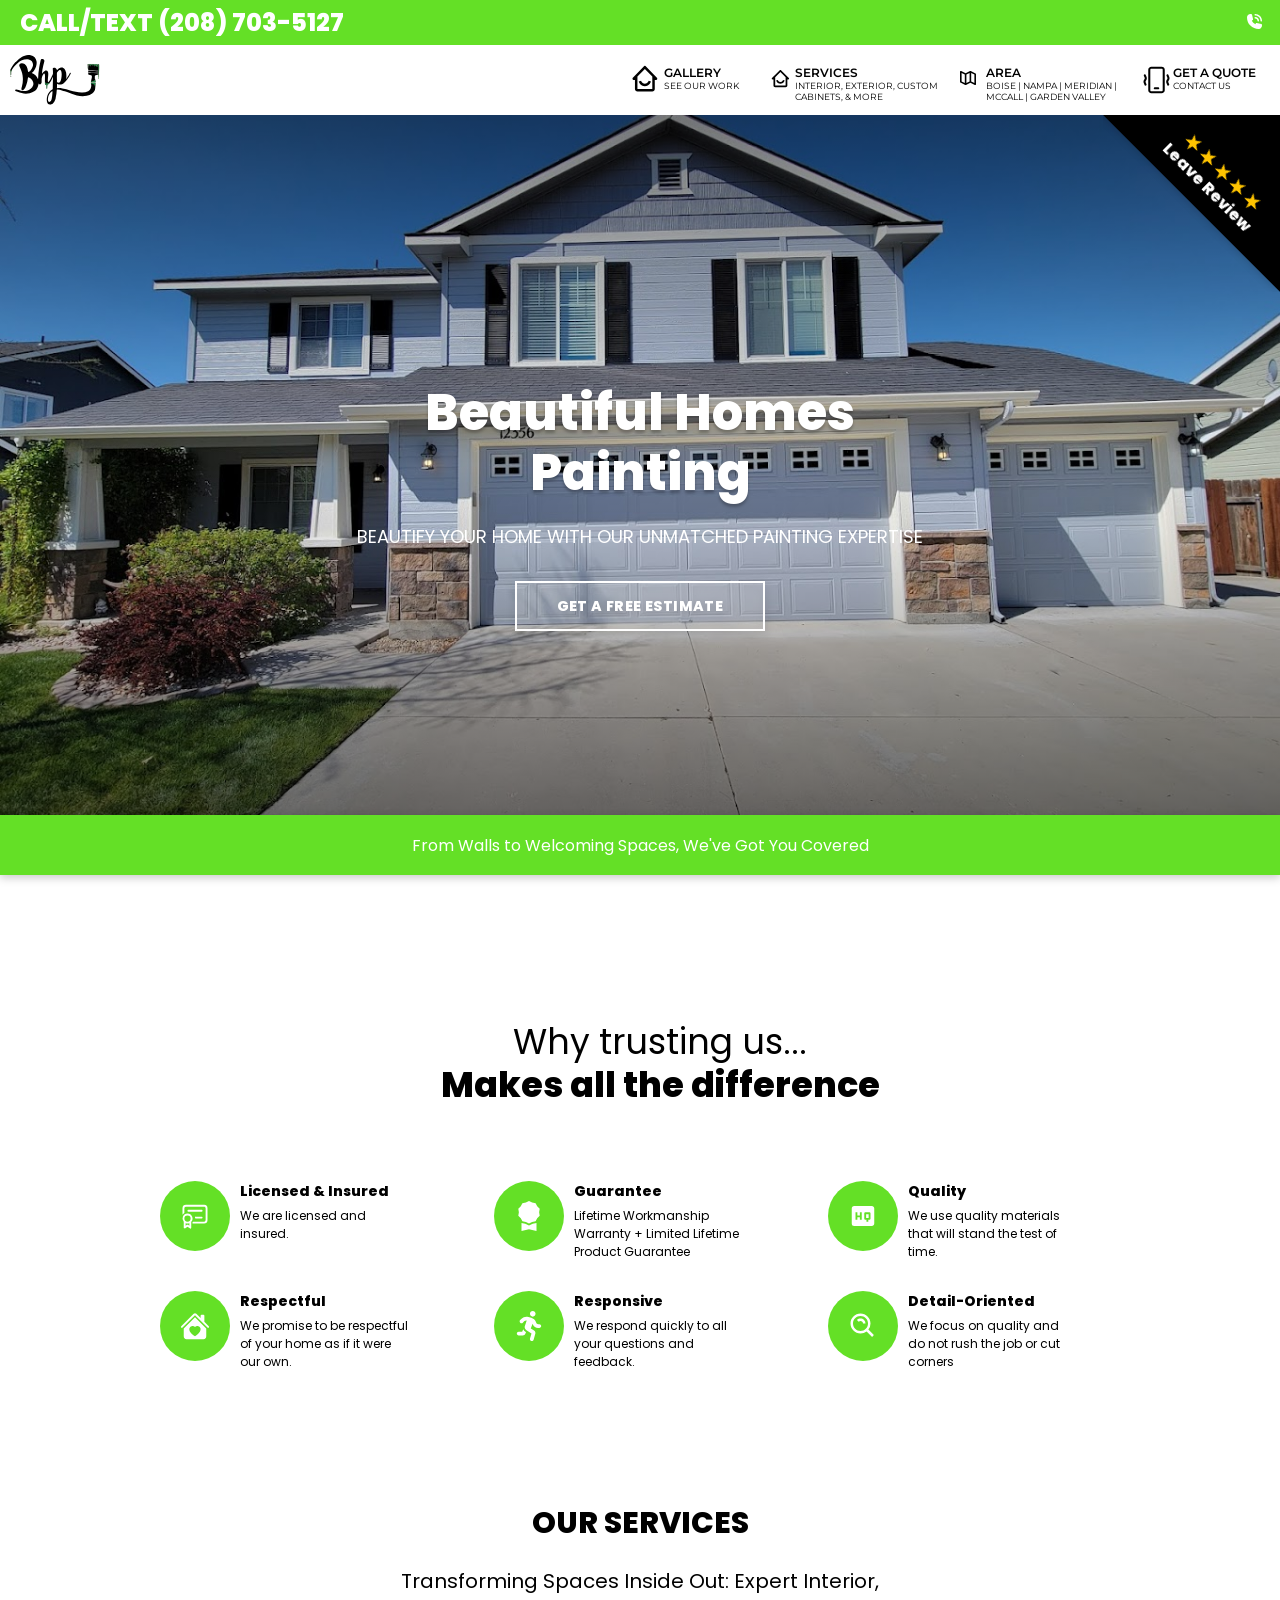
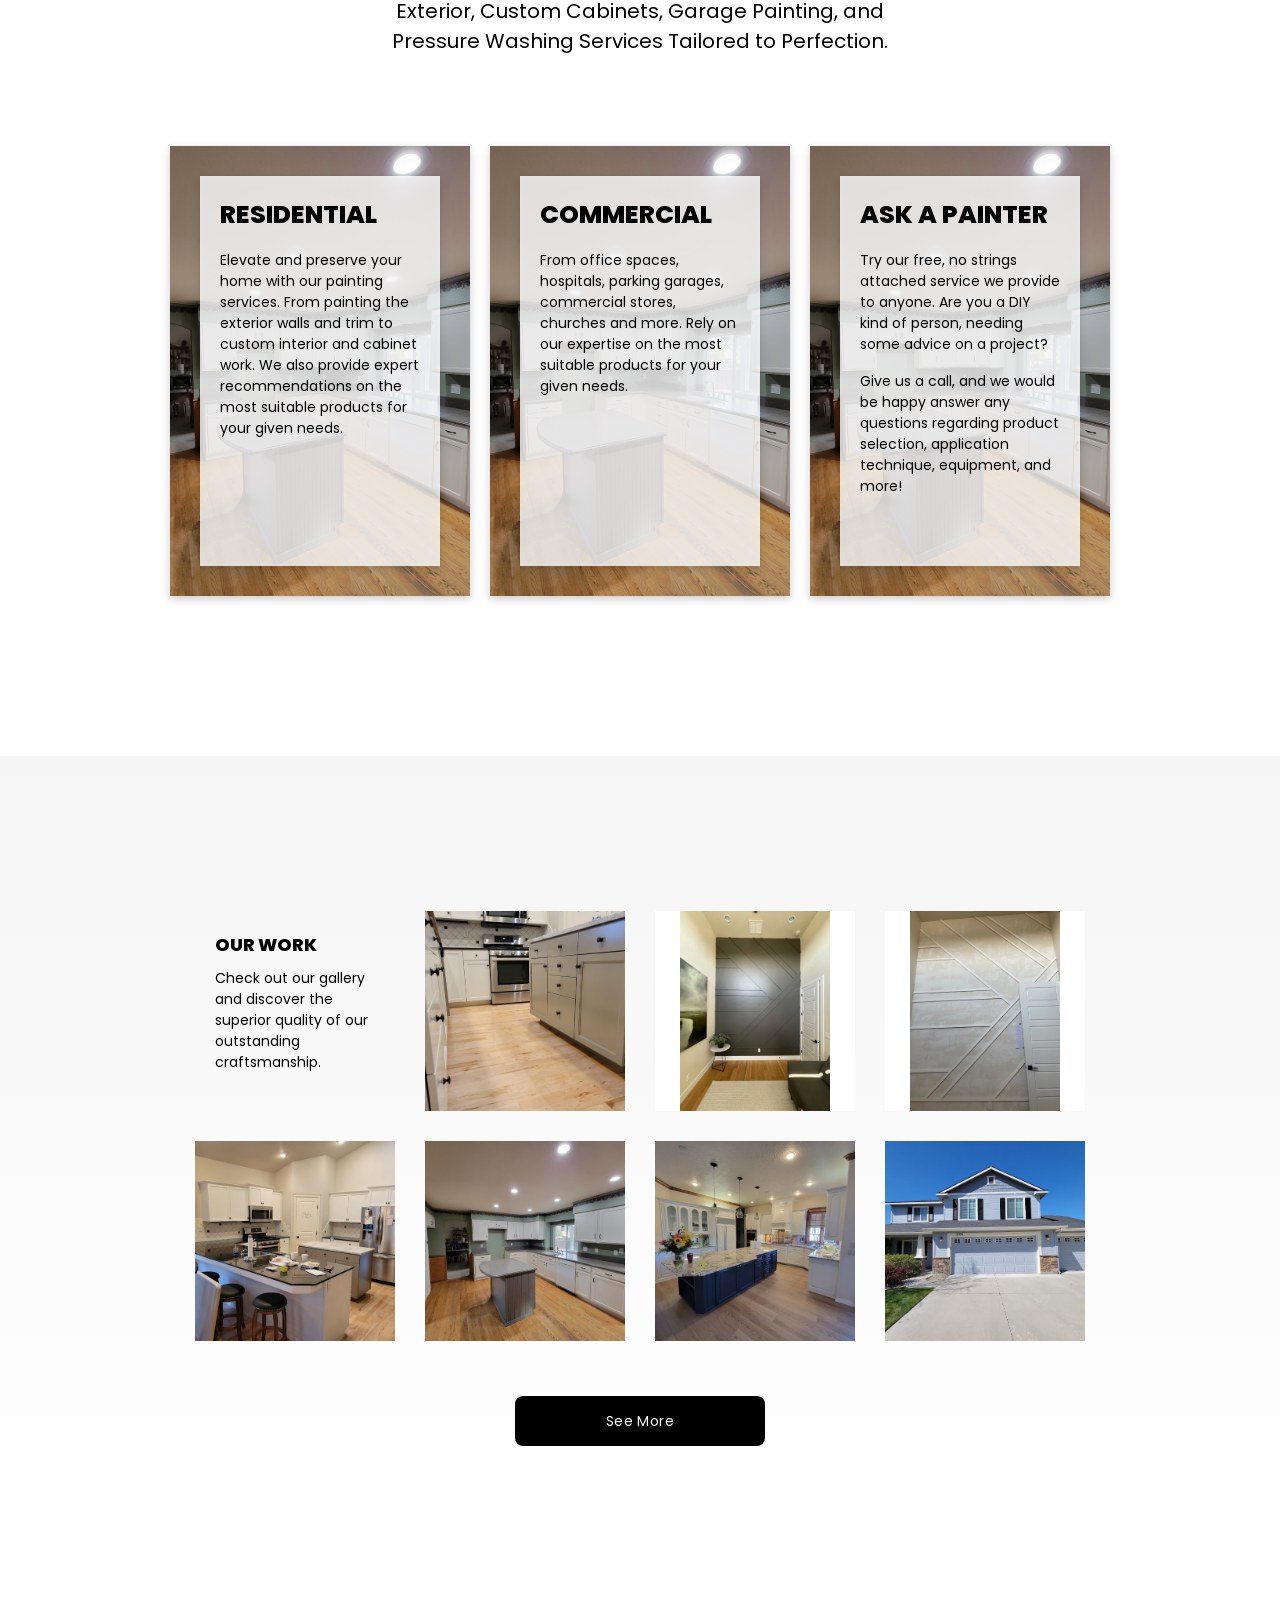
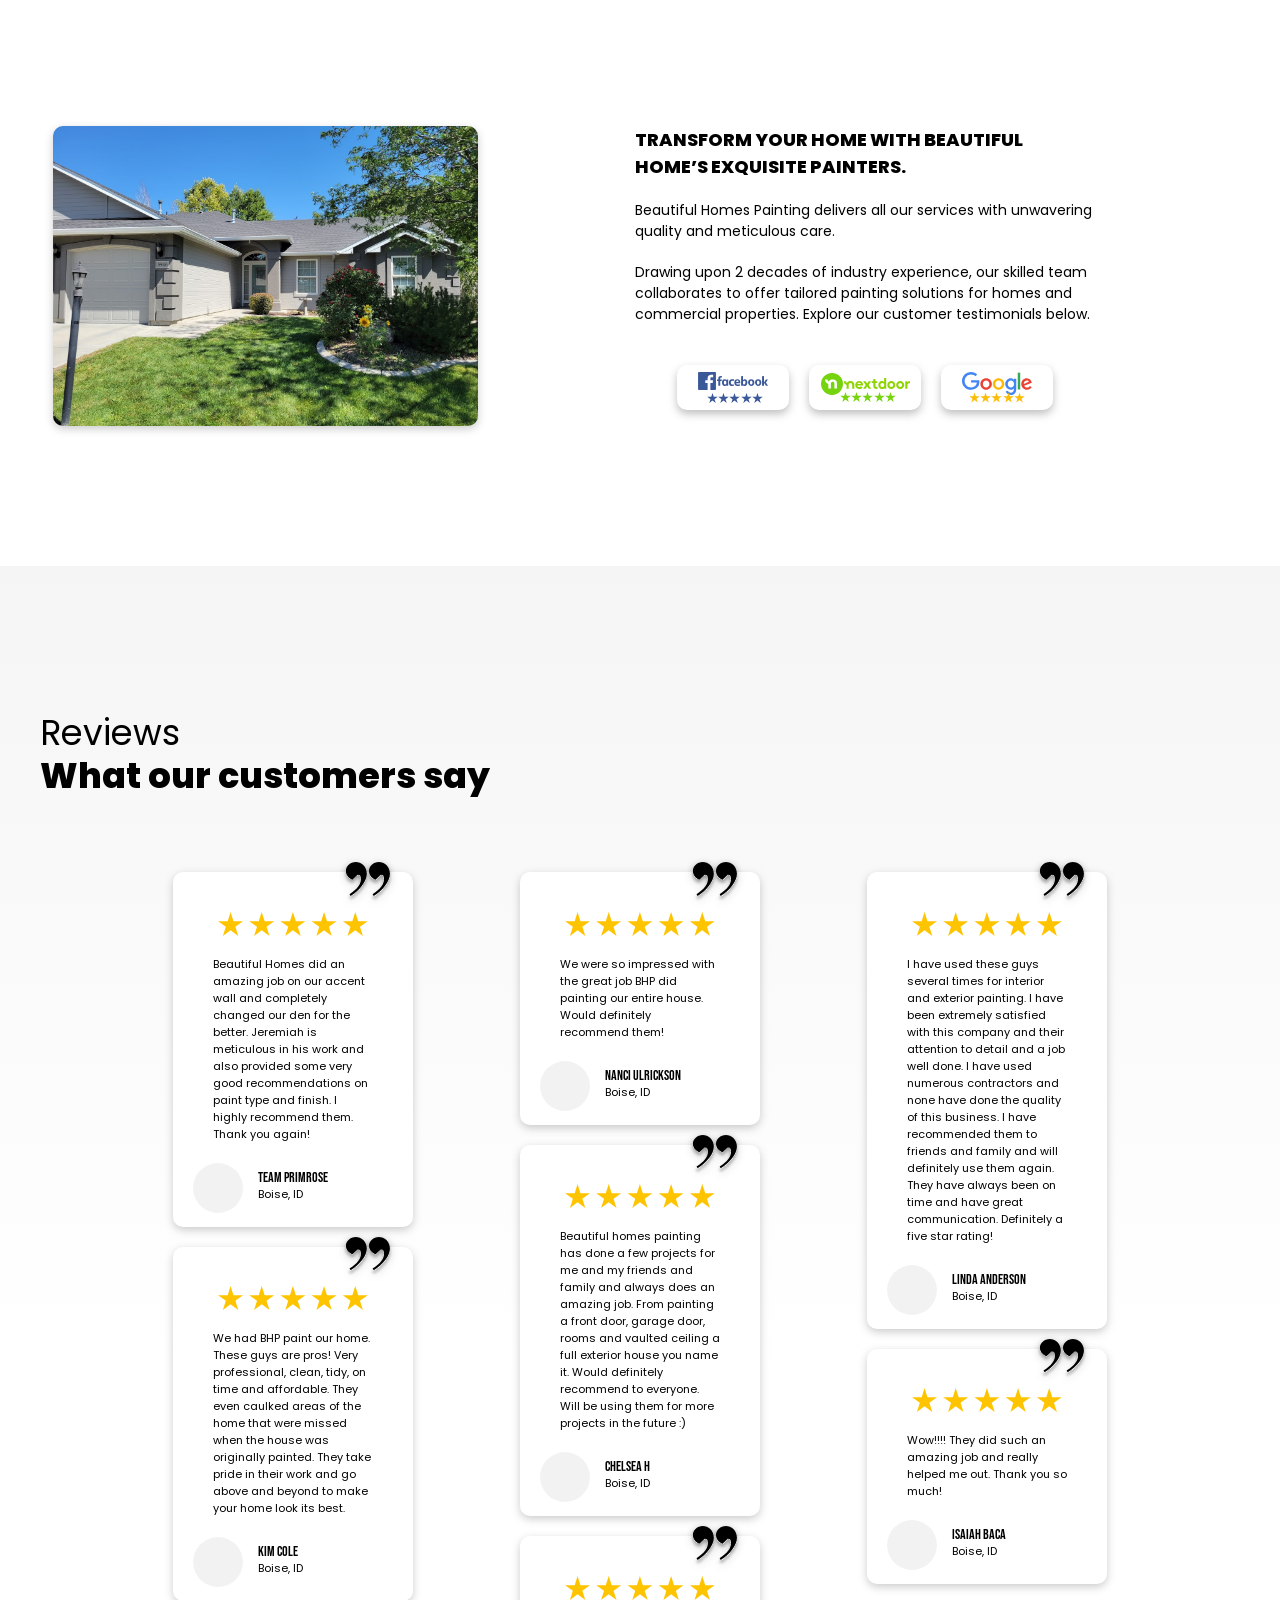
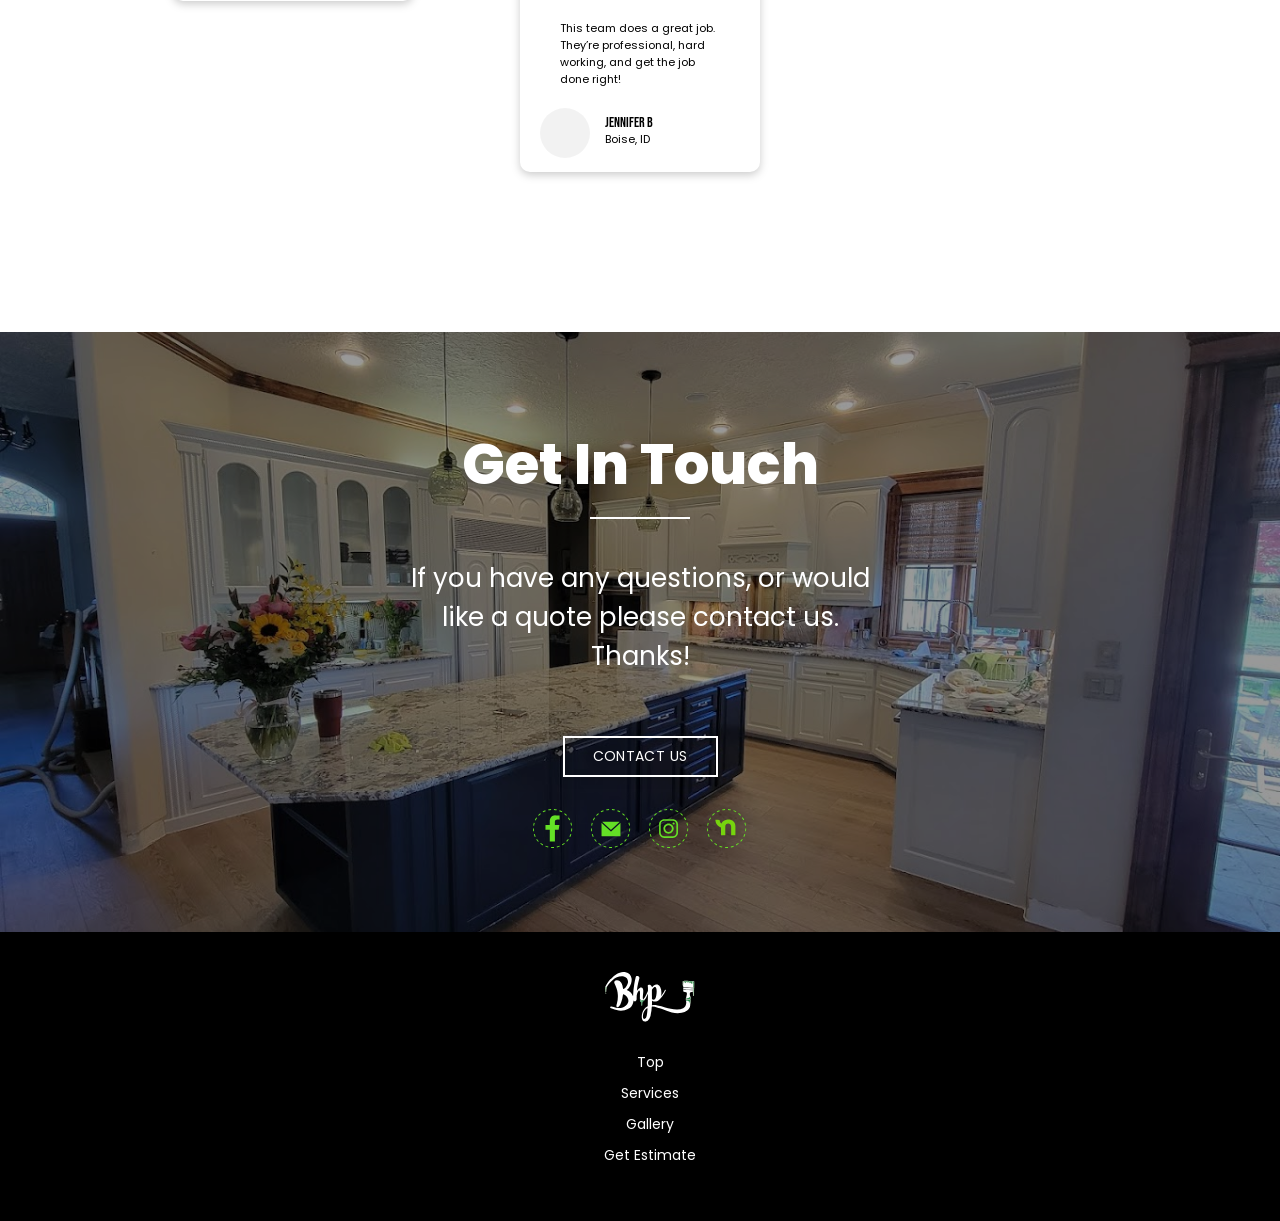
<file: index.html>
<!DOCTYPE html><html><head><meta charSet="utf-8"/><meta http-equiv="x-ua-compatible" content="ie=edge"/><meta name="viewport" content="width=device-width, initial-scale=1, shrink-to-fit=no"/><meta name="generator" content="Gatsby 5.12.4"/><style data-href="/styles.7bfaa120672564e67656.css" data-identity="gatsby-global-css">@font-face{font-display:swap;font-family:Bebas Neue;font-style:normal;font-weight:400;src:url([data-uri]) format("woff2"),url([data-uri]) format("woff");unicode-range:u+0100-02af,u+0300-0301,u+0303-0304,u+0308-0309,u+0323,u+0329,u+1e??,u+2020,u+20a0-20ab,u+20ad-20cf,u+2113,u+2c60-2c7f,u+a720-a7ff}@font-face{font-display:swap;font-family:Bebas Neue;font-style:normal;font-weight:400;src:url(/static/bebas-neue-latin-400-normal-2722c396c28250094a8cdb3e71c4bd87.woff2) format("woff2"),url(/static/bebas-neue-latin-400-normal-002af816cd5dd8d1c607b4b5d767f0be.woff) format("woff");unicode-range:u+00??,u+0131,u+0152-0153,u+02bb-02bc,u+02c6,u+02da,u+02dc,u+0300-0301,u+0303-0304,u+0308-0309,u+0323,u+0329,u+2000-206f,u+2074,u+20ac,u+2122,u+2191,u+2193,u+2212,u+2215,u+feff,u+fffd}@font-face{font-display:swap;font-family:Poppins;font-style:normal;font-weight:400;src:url(/static/poppins-devanagari-400-normal-64d5f06ee726edd58ca33456c8ead0cb.woff2) format("woff2"),url(/static/poppins-devanagari-400-normal-0e11b62db931f85340d4f7c0a791a2d4.woff) format("woff");unicode-range:u+0900-097f,u+1cd0-1cf9,u+200c-200d,u+20a8,u+20b9,u+25cc,u+a830-a839,u+a8e0-a8ff}@font-face{font-display:swap;font-family:Poppins;font-style:normal;font-weight:400;src:url([data-uri]) format("woff2"),url([data-uri]) format("woff");unicode-range:u+0100-02af,u+0304,u+0308,u+0329,u+1e00-1e9f,u+1ef2-1eff,u+2020,u+20a0-20ab,u+20ad-20cf,u+2113,u+2c60-2c7f,u+a720-a7ff}@font-face{font-display:swap;font-family:Poppins;font-style:normal;font-weight:400;src:url([data-uri]) format("woff2"),url(/static/poppins-latin-400-normal-cda9c93f49237f11c766e920dd838e8a.woff) format("woff");unicode-range:u+00??,u+0131,u+0152-0153,u+02bb-02bc,u+02c6,u+02da,u+02dc,u+0304,u+0308,u+0329,u+2000-206f,u+2074,u+20ac,u+2122,u+2191,u+2193,u+2212,u+2215,u+feff,u+fffd}@font-face{font-display:swap;font-family:Poppins;font-style:normal;font-weight:800;src:url(/static/poppins-devanagari-800-normal-5e8f879de58d6f900998505aebb65c3d.woff2) format("woff2"),url(/static/poppins-devanagari-800-normal-1be936c894a0d2538aec38dbe88998b3.woff) format("woff");unicode-range:u+0900-097f,u+1cd0-1cf9,u+200c-200d,u+20a8,u+20b9,u+25cc,u+a830-a839,u+a8e0-a8ff}@font-face{font-display:swap;font-family:Poppins;font-style:normal;font-weight:800;src:url([data-uri]) format("woff2"),url([data-uri]) format("woff");unicode-range:u+0100-02af,u+0304,u+0308,u+0329,u+1e00-1e9f,u+1ef2-1eff,u+2020,u+20a0-20ab,u+20ad-20cf,u+2113,u+2c60-2c7f,u+a720-a7ff}@font-face{font-display:swap;font-family:Poppins;font-style:normal;font-weight:800;src:url([data-uri]) format("woff2"),url(/static/poppins-latin-800-normal-e67a6d49530694caae422cfbe8f91bc1.woff) format("woff");unicode-range:u+00??,u+0131,u+0152-0153,u+02bb-02bc,u+02c6,u+02da,u+02dc,u+0304,u+0308,u+0329,u+2000-206f,u+2074,u+20ac,u+2122,u+2191,u+2193,u+2212,u+2215,u+feff,u+fffd}@font-face{font-display:swap;font-family:Montserrat;font-style:normal;font-weight:600;src:url([data-uri]) format("woff2"),url(/static/montserrat-cyrillic-ext-600-normal-45cb9cf02caba7573f271ecd8c3a62ab.woff) format("woff");unicode-range:u+0460-052f,u+1c80-1c88,u+20b4,u+2de0-2dff,u+a640-a69f,u+fe2e-fe2f}@font-face{font-display:swap;font-family:Montserrat;font-style:normal;font-weight:600;src:url([data-uri]) format("woff2"),url(/static/montserrat-cyrillic-600-normal-433eb1e26e8896584dc565b6dae2a7f3.woff) format("woff");unicode-range:u+0301,u+0400-045f,u+0490-0491,u+04b0-04b1,u+2116}@font-face{font-display:swap;font-family:Montserrat;font-style:normal;font-weight:600;src:url([data-uri]) format("woff2"),url([data-uri]) format("woff");unicode-range:u+0102-0103,u+0110-0111,u+0128-0129,u+0168-0169,u+01a0-01a1,u+01af-01b0,u+0300-0301,u+0303-0304,u+0308-0309,u+0323,u+0329,u+1ea0-1ef9,u+20ab}@font-face{font-display:swap;font-family:Montserrat;font-style:normal;font-weight:600;src:url(/static/montserrat-latin-ext-600-normal-c1ee6391abae116fa667f8ed42ba47ad.woff2) format("woff2"),url(/static/montserrat-latin-ext-600-normal-27d59804137efbe847135fd3e6577727.woff) format("woff");unicode-range:u+0100-02af,u+0304,u+0308,u+0329,u+1e00-1e9f,u+1ef2-1eff,u+2020,u+20a0-20ab,u+20ad-20cf,u+2113,u+2c60-2c7f,u+a720-a7ff}@font-face{font-display:swap;font-family:Montserrat;font-style:normal;font-weight:600;src:url(/static/montserrat-latin-600-normal-5d6df38dd70f631c488bdec905f68464.woff2) format("woff2"),url(/static/montserrat-latin-600-normal-bc64561f668c5a1a5c6bb322e20ab3c1.woff) format("woff");unicode-range:u+00??,u+0131,u+0152-0153,u+02bb-02bc,u+02c6,u+02da,u+02dc,u+0304,u+0308,u+0329,u+2000-206f,u+2074,u+20ac,u+2122,u+2191,u+2193,u+2212,u+2215,u+feff,u+fffd}@font-face{font-display:swap;font-family:Montserrat;font-style:normal;font-weight:400;src:url([data-uri]) format("woff2"),url(/static/montserrat-cyrillic-ext-400-normal-4ae7c395ed6c62e4293a52b2582fa7cf.woff) format("woff");unicode-range:u+0460-052f,u+1c80-1c88,u+20b4,u+2de0-2dff,u+a640-a69f,u+fe2e-fe2f}@font-face{font-display:swap;font-family:Montserrat;font-style:normal;font-weight:400;src:url([data-uri]) format("woff2"),url(/static/montserrat-cyrillic-400-normal-be1d5ffb1cc104d1437d53cfd95a3033.woff) format("woff");unicode-range:u+0301,u+0400-045f,u+0490-0491,u+04b0-04b1,u+2116}@font-face{font-display:swap;font-family:Montserrat;font-style:normal;font-weight:400;src:url([data-uri]) format("woff2"),url([data-uri]) format("woff");unicode-range:u+0102-0103,u+0110-0111,u+0128-0129,u+0168-0169,u+01a0-01a1,u+01af-01b0,u+0300-0301,u+0303-0304,u+0308-0309,u+0323,u+0329,u+1ea0-1ef9,u+20ab}@font-face{font-display:swap;font-family:Montserrat;font-style:normal;font-weight:400;src:url(/static/montserrat-latin-ext-400-normal-0204ec08a4b574088f02216df571c932.woff2) format("woff2"),url(/static/montserrat-latin-ext-400-normal-688aee1c9dd2450dd80401bcf8961a70.woff) format("woff");unicode-range:u+0100-02af,u+0304,u+0308,u+0329,u+1e00-1e9f,u+1ef2-1eff,u+2020,u+20a0-20ab,u+20ad-20cf,u+2113,u+2c60-2c7f,u+a720-a7ff}@font-face{font-display:swap;font-family:Montserrat;font-style:normal;font-weight:400;src:url(/static/montserrat-latin-400-normal-acb6629fe45c43ad5d8ba47a1c95c9fd.woff2) format("woff2"),url(/static/montserrat-latin-400-normal-0f1794a79a689a577c2ac5f4af6b235e.woff) format("woff");unicode-range:u+00??,u+0131,u+0152-0153,u+02bb-02bc,u+02c6,u+02da,u+02dc,u+0304,u+0308,u+0329,u+2000-206f,u+2074,u+20ac,u+2122,u+2191,u+2193,u+2212,u+2215,u+feff,u+fffd}.Nav{background-position:50%;background-repeat:no-repeat;background-size:contain;flex-direction:column;font-family:Bebas Neue,sans-serif}.Nav,.Nav-inner{display:flex;text-align:center}.Nav-inner{flex-direction:row;gap:300px;justify-content:start;padding:20px}.Nav p{color:#ffc400;font-size:20px;font-weight:400}.Nav h1{color:#000;font-size:50.5px;line-height:60.6px;margin:20px 0;padding-bottom:20px;padding-top:20px;text-transform:uppercase}.Nav span{color:#5339f8}.Nav button{background-color:#ffc400;border-radius:25px;border-style:none;color:#fff;cursor:pointer;font-size:16px;margin:0 auto;padding:10px 0;text-align:center;width:20%}@media (max-width:768px){.Nav{height:auto;margin-top:10px}.Nav-inner{flex-direction:column;gap:50px;padding:0}.Nav p{font-size:15.79px;line-height:18.95px}.Nav h1{font-size:28px;line-height:36.6px}.Nav button{padding:5px;width:auto}}.Foot1{color:#fff;display:flex;flex-direction:row;font-family:Poppins,sans-serif;height:auto;justify-content:space-around;padding:40px 10px;text-align:start;vertical-align:top}.Foot1,.Foot2{background-color:#000;width:100%}.Foot2{height:8vh}.Foot1 ul li{font-size:14px;font-weight:400;list-style:none;padding:5px;text-decoration:none}.Foot1 a{color:#fff;cursor:pointer;text-decoration:none}.Foot1 a:hover{color:hsla(0,0%,100%,.9);text-decoration:underline}.Foot1 ul h1{font-size:18px;font-weight:800;padding:5px}.foot-icons{padding:5px;text-align:start}.foot-icons .icons ul{cursor:pointer;display:flex;flex-direction:row;gap:5px}.foot-icons p{color:#8b8d8f;font-size:14px}.foot-icons span,.icons li{color:#ffc400;font-size:18px;padding:3px}.icons{display:flex}.Dotted-Img{margin:0 10px;position:relative}.Dotted-Img img{display:block;width:100%}.Dotted-Img div{color:#ffc400;font-size:18px;left:50%;position:absolute;top:50%;transform:translate(-50%,-50%)}.foot-icons span{margin-right:10px}.foot-icons p{margin-bottom:10px}@media only screen and (max-width:600px){.Foot1{align-items:start;flex-direction:column;justify-content:start;padding:30px 0}.foot-icons{margin-bottom:-20px;margin-top:-30px;padding:20px}.icons{align-items:center;gap:30px;justify-content:space-between;margin:0 auto;padding:0;width:65%}.Dotted-Img img{width:auto}ul{margin-bottom:30px;padding:20px}}.react-slideshow-container{-webkit-box-align:center;-ms-flex-align:center;align-items:center;display:-webkit-box;display:-ms-flexbox;display:flex;position:relative}.react-slideshow-container .nav{cursor:pointer;position:absolute;z-index:10}.react-slideshow-container .nav:first-of-type{left:0}.react-slideshow-container .nav:last-of-type{right:0}.react-slideshow-container .default-nav{-webkit-box-align:center;-ms-flex-align:center;-webkit-box-pack:center;-ms-flex-pack:center;align-items:center;background:hsla(0,0%,100%,.6);border:0;border-radius:50%;color:#fff;display:-webkit-box;display:-ms-flexbox;display:flex;height:30px;justify-content:center;text-align:center;width:30px}.react-slideshow-container .default-nav:focus,.react-slideshow-container .default-nav:hover{background:#fff;color:#666;outline:0}.react-slideshow-container .default-nav.disabled:hover{cursor:not-allowed}.react-slideshow-container .default-nav:first-of-type{border-right:0;border-top:0;margin-right:-30px}.react-slideshow-container .default-nav:last-of-type{margin-left:-30px}.react-slideshow-container+ul.indicators{-webkit-box-pack:center;-ms-flex-pack:center;display:-webkit-box;display:-ms-flexbox;display:flex;-ms-flex-wrap:wrap;flex-wrap:wrap;justify-content:center;margin-top:20px}.react-slideshow-container+ul.indicators li{display:inline-block;height:7px;margin:0;padding:5px;position:relative;width:7px}.react-slideshow-container+ul.indicators .each-slideshow-indicator{background:transparent;border:0;color:transparent;cursor:pointer;opacity:.25}.react-slideshow-container+ul.indicators .each-slideshow-indicator:before{background:#000;border-radius:50%;content:"";height:7px;left:0;position:absolute;text-align:center;top:0;width:7px}.react-slideshow-container+ul.indicators .each-slideshow-indicator.active,.react-slideshow-container+ul.indicators .each-slideshow-indicator:hover{opacity:.75;outline:0}.react-slideshow-fadezoom-wrapper{overflow:hidden;width:100%}.react-slideshow-fadezoom-wrapper .react-slideshow-fadezoom-images-wrap{display:-webkit-box;display:-ms-flexbox;display:flex;-ms-flex-wrap:wrap;flex-wrap:wrap}.react-slideshow-fadezoom-wrapper .react-slideshow-fadezoom-images-wrap>div{opacity:0;position:relative}.react-slideshow-wrapper .react-slideshow-fade-images-wrap>div[aria-hidden=true]{display:none}.react-slideshow-wrapper.slide{overflow:hidden;width:100%}.react-slideshow-wrapper .images-wrap.horizontal{display:-webkit-box;display:-ms-flexbox;display:flex;-ms-flex-wrap:wrap;flex-wrap:wrap}.react-slideshow-wrapper .images-wrap>div[aria-hidden=true]{display:none}.SixFeaturesCards-inner{text-align:center}.SixFeaturesCards h1{font-family:Bebas Neue,sans-serif;font-size:50.5px;line-height:60.6px;text-transform:uppercase}.SixFeaturesCards p{font-family:Poppins,sans-serif;font-size:16px;line-height:24px}.SixFeaturesCards-inner{display:flex;flex-wrap:wrap;gap:10px;justify-content:space-between}.SixFeaturesCards-item{border:2px solid #fff;border-radius:20px;box-sizing:border-box;padding:20px 30px;width:calc(33.33% - 10px)}.SixFeaturesCards-item h1{font-size:31px;line-height:37.2px}.SixFeaturesCards-item p{color:#21103a;font-size:15px;line-height:22.5px}.SixFeaturesCards-item img{max-width:100%}@media (max-width:768px){.SixFeaturesCards{padding:0}.SixFeaturesCards-inner{flex-direction:column;text-align:center}.SixFeaturesCards-item{width:100%}}</style><style>.gatsby-image-wrapper{position:relative;overflow:hidden}.gatsby-image-wrapper picture.object-fit-polyfill{position:static!important}.gatsby-image-wrapper img{bottom:0;height:100%;left:0;margin:0;max-width:none;padding:0;position:absolute;right:0;top:0;width:100%;object-fit:cover}.gatsby-image-wrapper [data-main-image]{opacity:0;transform:translateZ(0);transition:opacity .25s linear;will-change:opacity}.gatsby-image-wrapper-constrained{display:inline-block;vertical-align:top}</style><noscript><style>.gatsby-image-wrapper noscript [data-main-image]{opacity:1!important}.gatsby-image-wrapper [data-placeholder-image]{opacity:0!important}</style></noscript><script type="module">const e="undefined"!=typeof HTMLImageElement&&"loading"in HTMLImageElement.prototype;e&&document.body.addEventListener("load",(function(e){const t=e.target;if(void 0===t.dataset.mainImage)return;if(void 0===t.dataset.gatsbyImageSsr)return;let a=null,n=t;for(;null===a&&n;)void 0!==n.parentNode.dataset.gatsbyImageWrapper&&(a=n.parentNode),n=n.parentNode;const o=a.querySelector("[data-placeholder-image]"),r=new Image;r.src=t.currentSrc,r.decode().catch((()=>{})).then((()=>{t.style.opacity=1,o&&(o.style.opacity=0,o.style.transition="opacity 500ms linear")}))}),!0);</script><link rel="sitemap" type="application/xml" href="/sitemap-index.xml"/><link rel="icon" href="/favicon-32x32.png?v=580bbf247406d1970807aa3a33901ec2" type="image/png"/><link rel="manifest" href="/manifest.webmanifest" crossorigin="anonymous"/><link rel="apple-touch-icon" sizes="48x48" href="/icons/icon-48x48.png?v=580bbf247406d1970807aa3a33901ec2"/><link rel="apple-touch-icon" sizes="72x72" href="/icons/icon-72x72.png?v=580bbf247406d1970807aa3a33901ec2"/><link rel="apple-touch-icon" sizes="96x96" href="/icons/icon-96x96.png?v=580bbf247406d1970807aa3a33901ec2"/><link rel="apple-touch-icon" sizes="144x144" href="/icons/icon-144x144.png?v=580bbf247406d1970807aa3a33901ec2"/><link rel="apple-touch-icon" sizes="192x192" href="/icons/icon-192x192.png?v=580bbf247406d1970807aa3a33901ec2"/><link rel="apple-touch-icon" sizes="256x256" href="/icons/icon-256x256.png?v=580bbf247406d1970807aa3a33901ec2"/><link rel="apple-touch-icon" sizes="384x384" href="/icons/icon-384x384.png?v=580bbf247406d1970807aa3a33901ec2"/><link rel="apple-touch-icon" sizes="512x512" href="/icons/icon-512x512.png?v=580bbf247406d1970807aa3a33901ec2"/></head><body><div id="___gatsby"><div style="outline:none" tabindex="-1" id="gatsby-focus-wrapper"><div style="display:relative"><div style="opacity:1;position:fixed;top:0px;left:0px;width:100vw;height:100vh"><div style="background-color:white;width:100vw;height:100vh"><div style="opacity:0"><div style="width:100%;text-align:center"><div style="display:inline-block;text-align:left"><div data-css-takn8t=""><div style="display:table-cell;height:100vh;vertical-align:middle"><div style="transform:scale(0.0)"><img src="/static/paint-logo-black-83e8c463d0b51b41e920b3339e76abaf.svg"/></div></div></div></div></div></div></div></div></div></div><div id="gatsby-announcer" style="position:absolute;top:0;width:1px;height:1px;padding:0;overflow:hidden;clip:rect(0, 0, 0, 0);white-space:nowrap;border:0" aria-live="assertive" aria-atomic="true"></div></div><script id="gatsby-script-loader">/*<![CDATA[*/window.pagePath="/";/*]]>*/</script><!-- slice-start id="_gatsby-scripts-1" -->
          <script
            id="gatsby-chunk-mapping"
          >
            window.___chunkMapping="{\"app\":[\"/app-1aca03416e3c44af4ceb.js\"],\"component---src-pages-404-tsx\":[\"/component---src-pages-404-tsx-683196af5b25ce1bec5f.js\"],\"component---src-pages-beautiful-homes-beautiful-homes-tsx\":[],\"component---src-pages-index-tsx\":[\"/component---src-pages-index-tsx-1fe510b4eb5799c63ebc.js\"],\"component---src-pages-testing-tsx\":[\"/component---src-pages-testing-tsx-b7685d52ae84c30c5d97.js\"]}";
          </script>
        <script>window.___webpackCompilationHash="1087f44e5b24750fd7bb";</script><script src="/webpack-runtime-3d40f0e0125cbd891a5e.js" async></script><script src="/framework-427bd55de82b08191ae9.js" async></script><script src="/app-1aca03416e3c44af4ceb.js" async></script><!-- slice-end id="_gatsby-scripts-1" --></body></html>
</file>
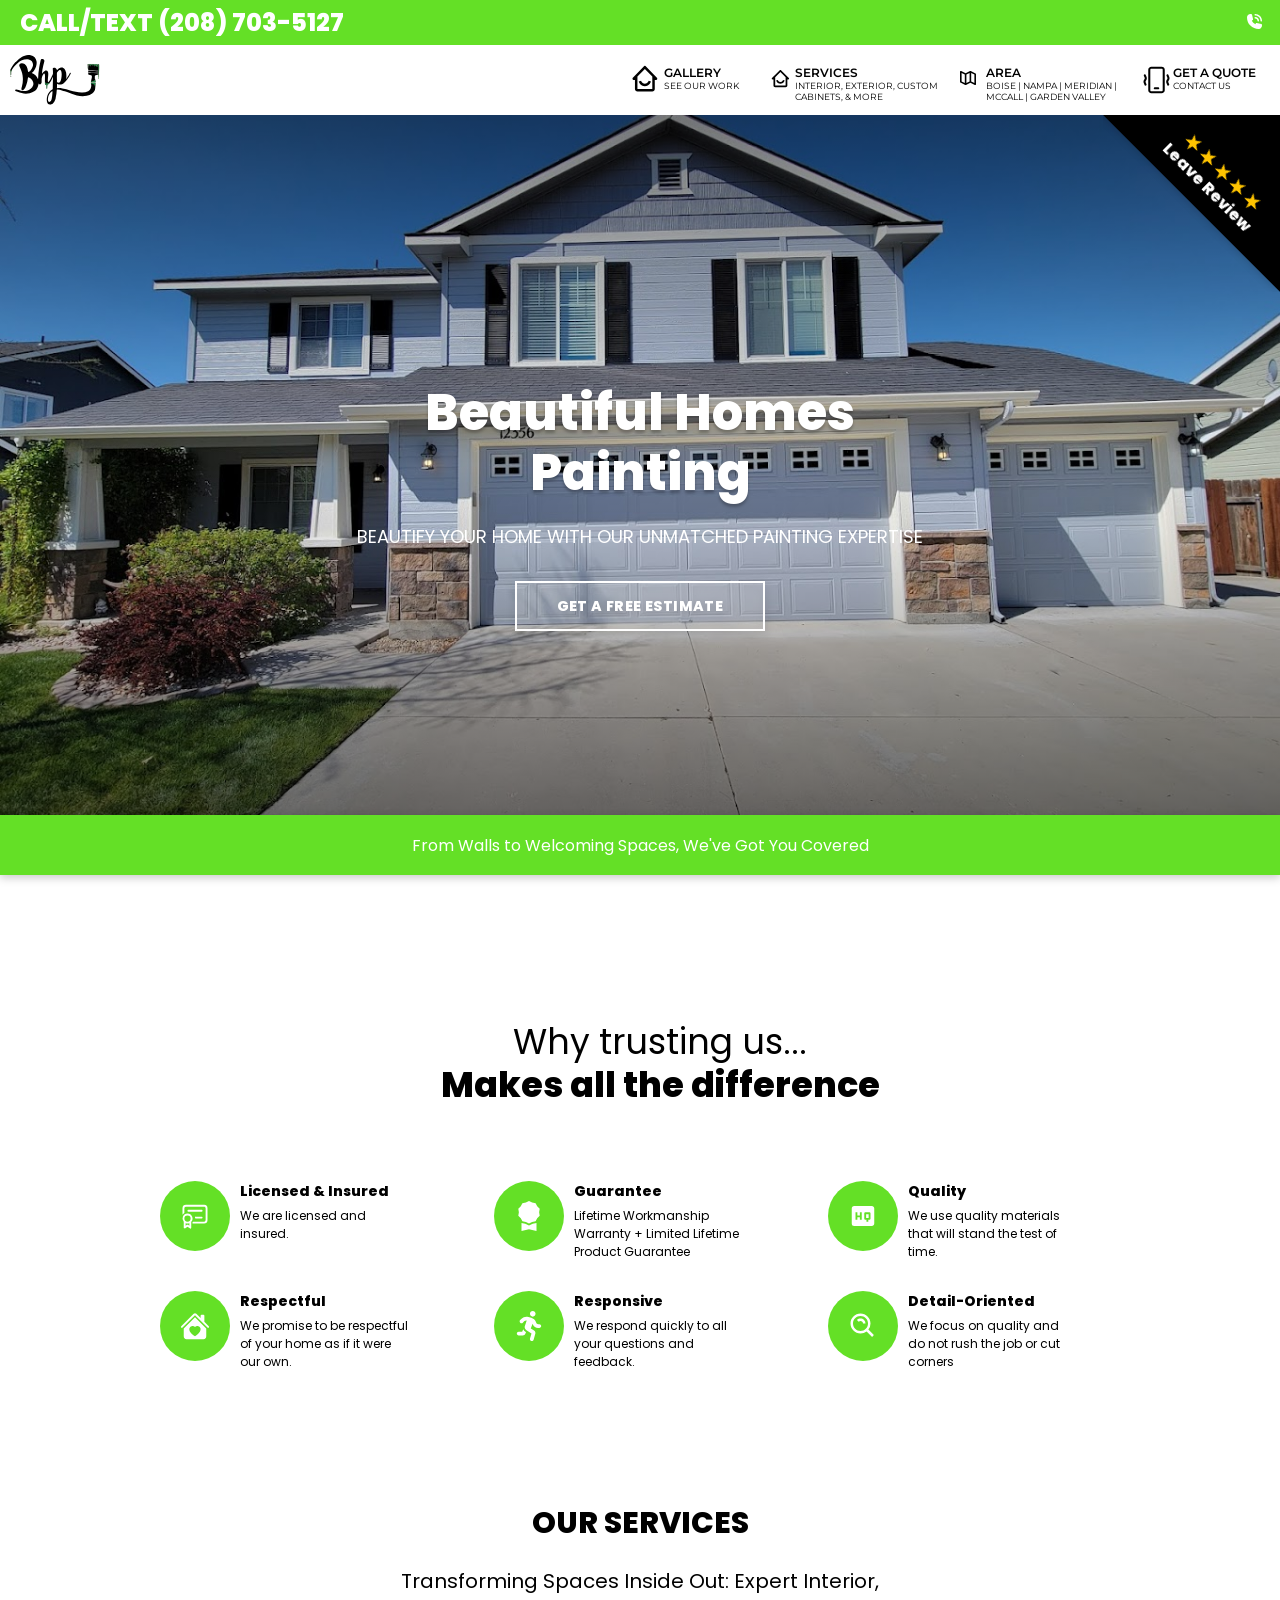
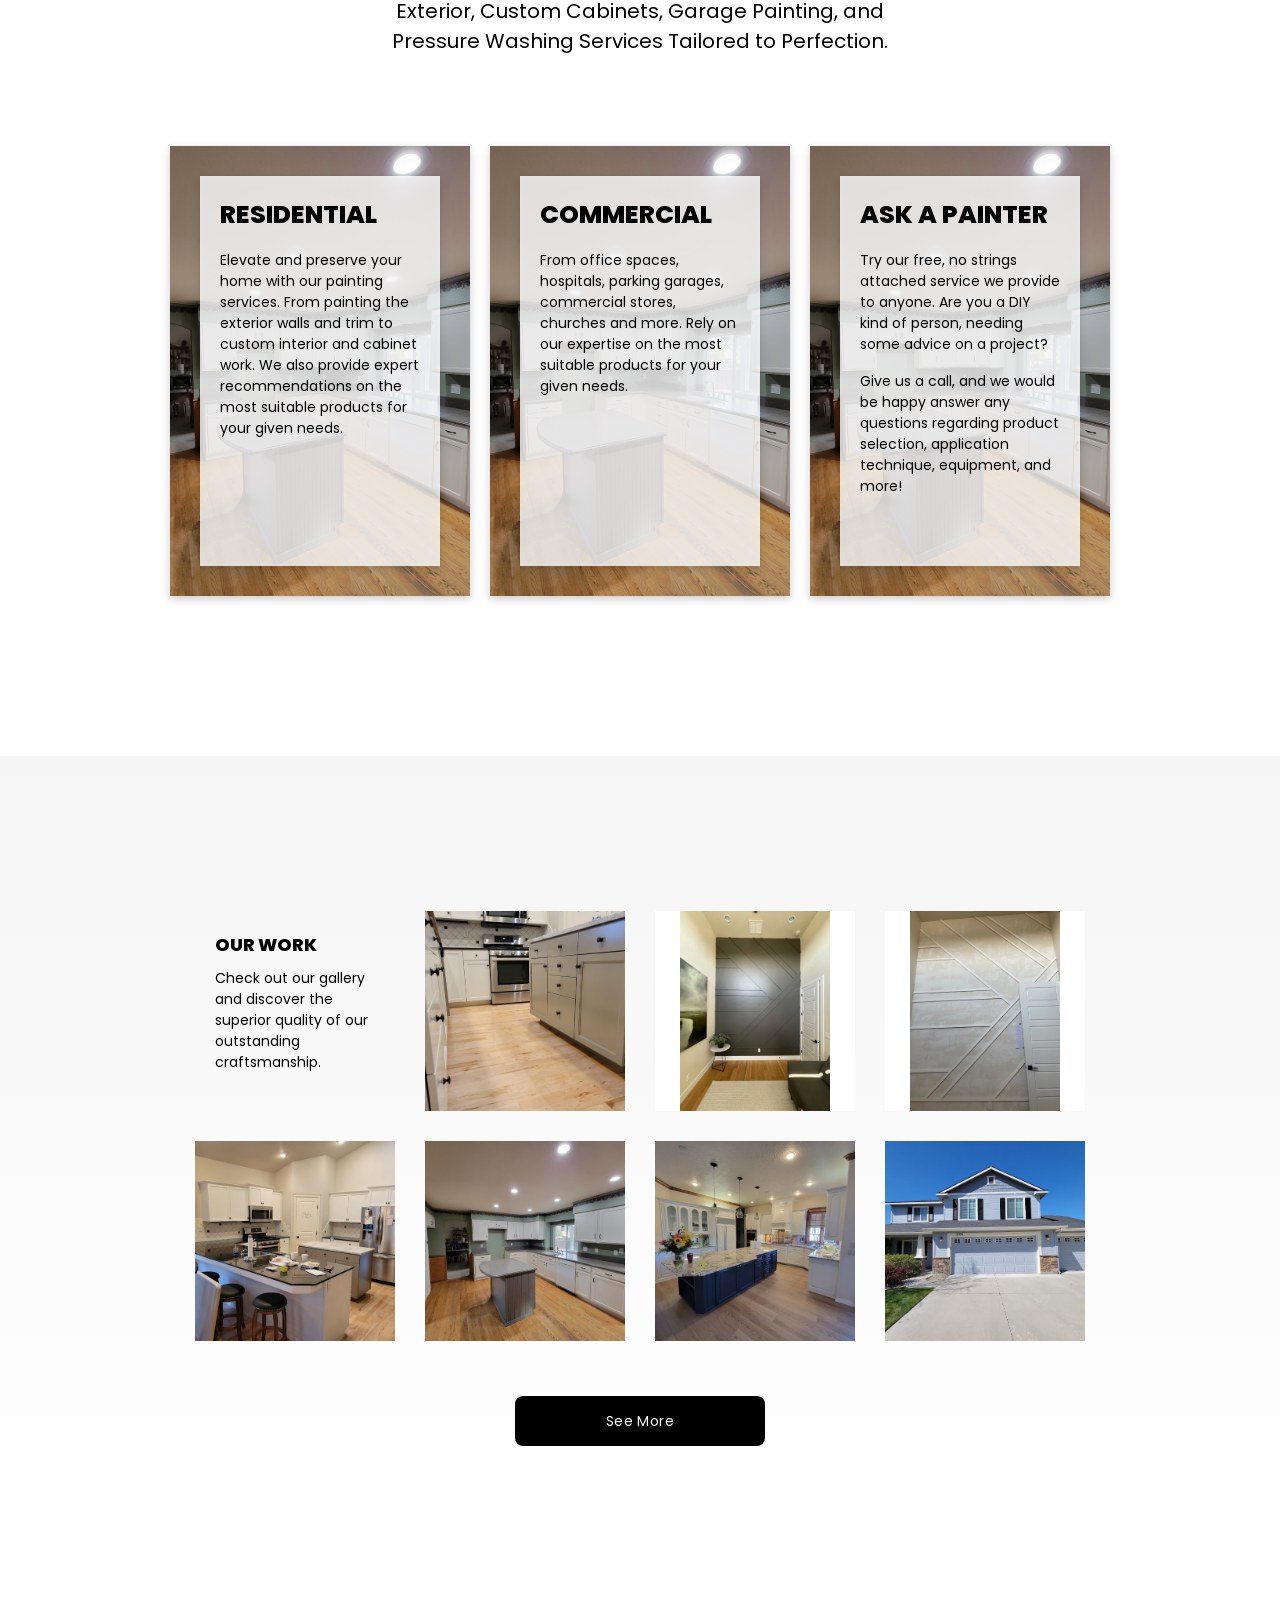
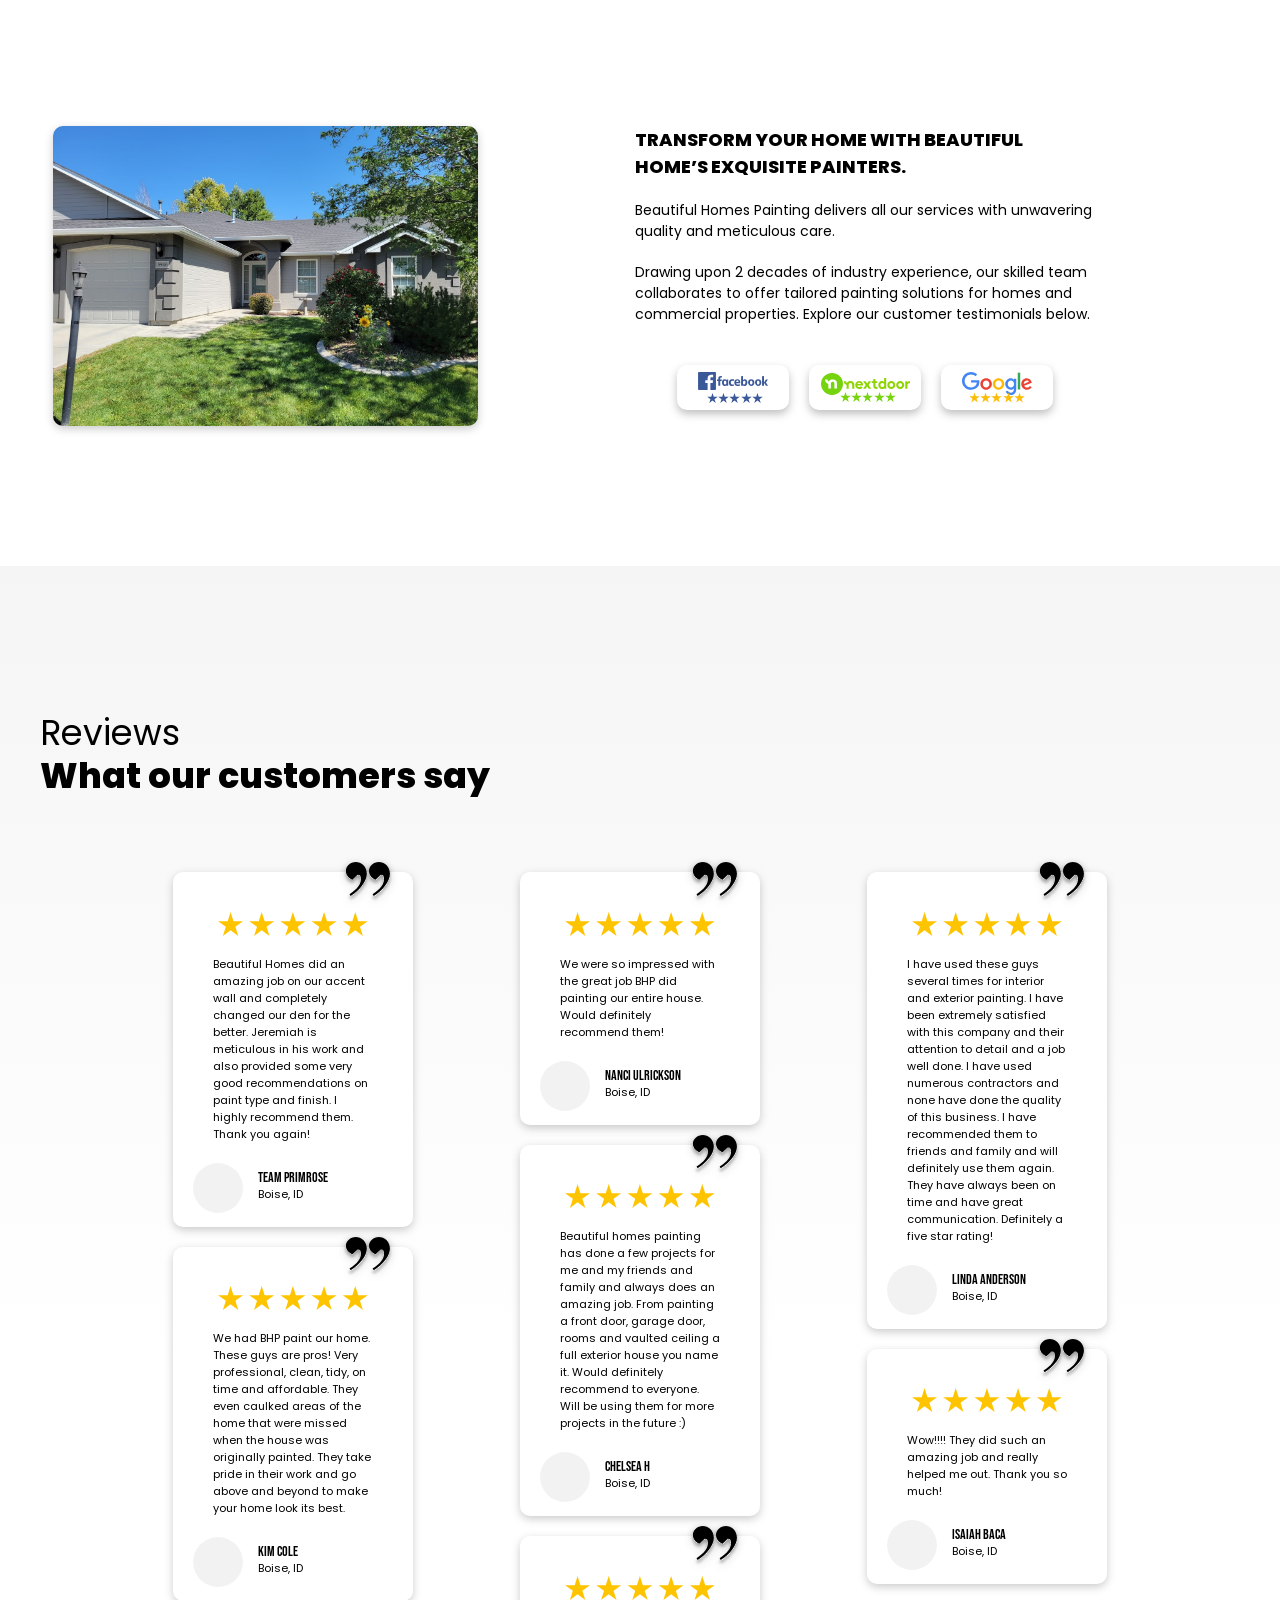
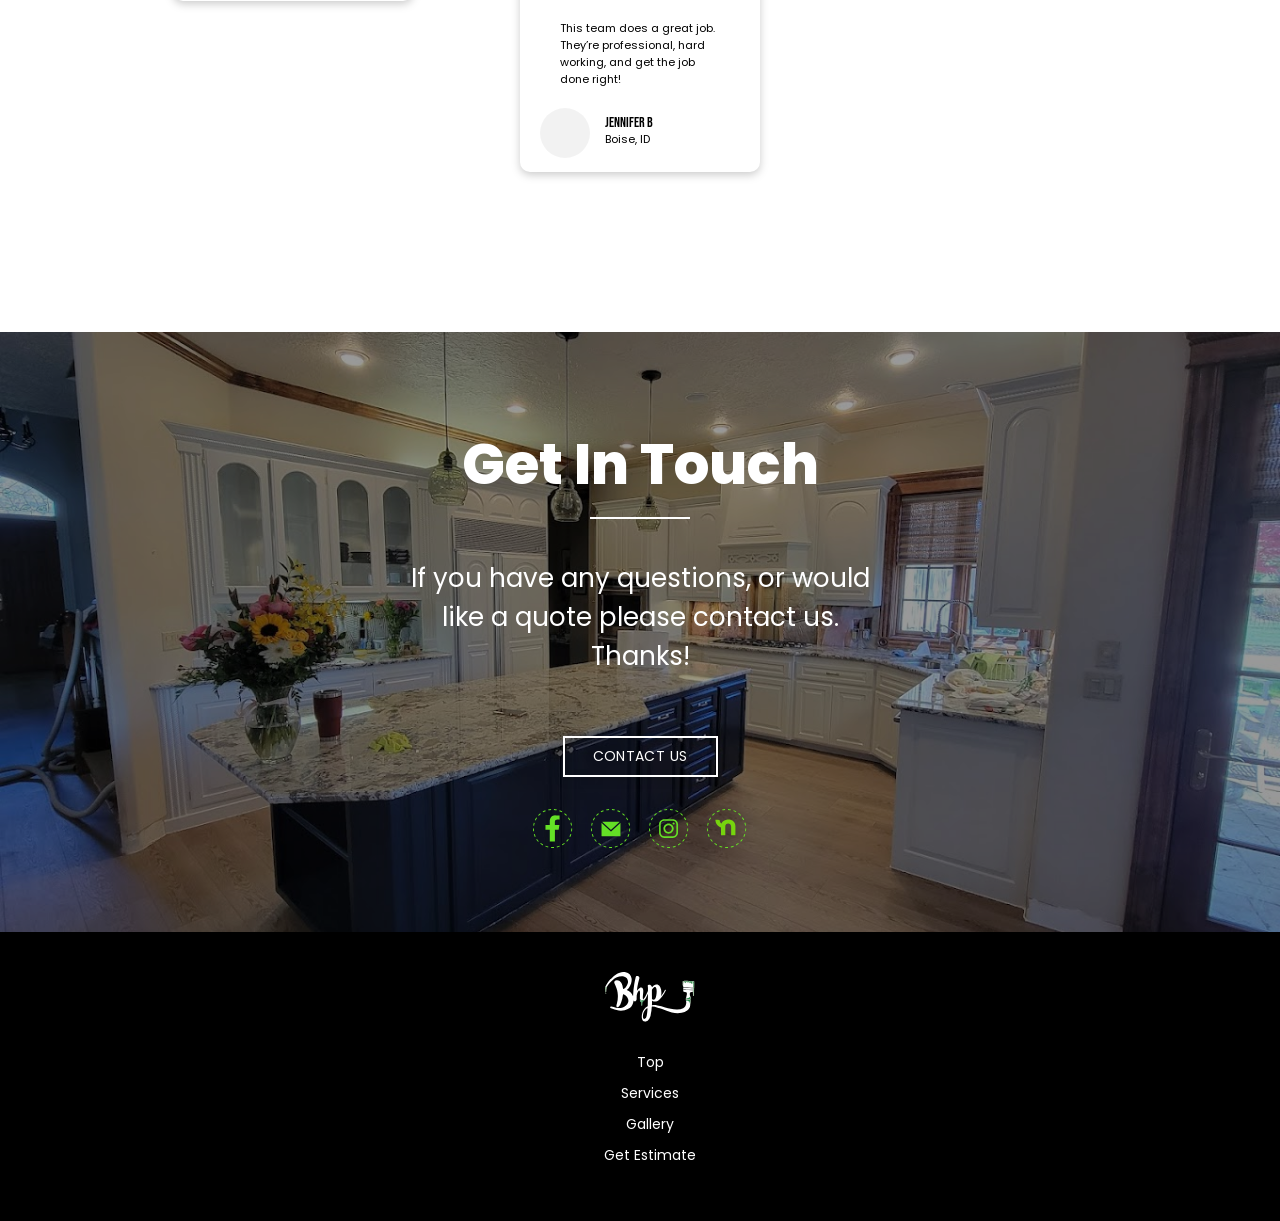
<file: beautiful-homes/BeautifulHomes/index.html>
<!DOCTYPE html><html><head><meta charSet="utf-8"/><meta http-equiv="x-ua-compatible" content="ie=edge"/><meta name="viewport" content="width=device-width, initial-scale=1, shrink-to-fit=no"/><meta name="generator" content="Gatsby 5.12.4"/><style data-href="/styles.7bfaa120672564e67656.css" data-identity="gatsby-global-css">@font-face{font-display:swap;font-family:Bebas Neue;font-style:normal;font-weight:400;src:url([data-uri]) format("woff2"),url([data-uri]) format("woff");unicode-range:u+0100-02af,u+0300-0301,u+0303-0304,u+0308-0309,u+0323,u+0329,u+1e??,u+2020,u+20a0-20ab,u+20ad-20cf,u+2113,u+2c60-2c7f,u+a720-a7ff}@font-face{font-display:swap;font-family:Bebas Neue;font-style:normal;font-weight:400;src:url(/static/bebas-neue-latin-400-normal-2722c396c28250094a8cdb3e71c4bd87.woff2) format("woff2"),url(/static/bebas-neue-latin-400-normal-002af816cd5dd8d1c607b4b5d767f0be.woff) format("woff");unicode-range:u+00??,u+0131,u+0152-0153,u+02bb-02bc,u+02c6,u+02da,u+02dc,u+0300-0301,u+0303-0304,u+0308-0309,u+0323,u+0329,u+2000-206f,u+2074,u+20ac,u+2122,u+2191,u+2193,u+2212,u+2215,u+feff,u+fffd}@font-face{font-display:swap;font-family:Poppins;font-style:normal;font-weight:400;src:url(/static/poppins-devanagari-400-normal-64d5f06ee726edd58ca33456c8ead0cb.woff2) format("woff2"),url(/static/poppins-devanagari-400-normal-0e11b62db931f85340d4f7c0a791a2d4.woff) format("woff");unicode-range:u+0900-097f,u+1cd0-1cf9,u+200c-200d,u+20a8,u+20b9,u+25cc,u+a830-a839,u+a8e0-a8ff}@font-face{font-display:swap;font-family:Poppins;font-style:normal;font-weight:400;src:url([data-uri]) format("woff2"),url([data-uri]) format("woff");unicode-range:u+0100-02af,u+0304,u+0308,u+0329,u+1e00-1e9f,u+1ef2-1eff,u+2020,u+20a0-20ab,u+20ad-20cf,u+2113,u+2c60-2c7f,u+a720-a7ff}@font-face{font-display:swap;font-family:Poppins;font-style:normal;font-weight:400;src:url([data-uri]) format("woff2"),url(/static/poppins-latin-400-normal-cda9c93f49237f11c766e920dd838e8a.woff) format("woff");unicode-range:u+00??,u+0131,u+0152-0153,u+02bb-02bc,u+02c6,u+02da,u+02dc,u+0304,u+0308,u+0329,u+2000-206f,u+2074,u+20ac,u+2122,u+2191,u+2193,u+2212,u+2215,u+feff,u+fffd}@font-face{font-display:swap;font-family:Poppins;font-style:normal;font-weight:800;src:url(/static/poppins-devanagari-800-normal-5e8f879de58d6f900998505aebb65c3d.woff2) format("woff2"),url(/static/poppins-devanagari-800-normal-1be936c894a0d2538aec38dbe88998b3.woff) format("woff");unicode-range:u+0900-097f,u+1cd0-1cf9,u+200c-200d,u+20a8,u+20b9,u+25cc,u+a830-a839,u+a8e0-a8ff}@font-face{font-display:swap;font-family:Poppins;font-style:normal;font-weight:800;src:url([data-uri]) format("woff2"),url([data-uri]) format("woff");unicode-range:u+0100-02af,u+0304,u+0308,u+0329,u+1e00-1e9f,u+1ef2-1eff,u+2020,u+20a0-20ab,u+20ad-20cf,u+2113,u+2c60-2c7f,u+a720-a7ff}@font-face{font-display:swap;font-family:Poppins;font-style:normal;font-weight:800;src:url([data-uri]) format("woff2"),url(/static/poppins-latin-800-normal-e67a6d49530694caae422cfbe8f91bc1.woff) format("woff");unicode-range:u+00??,u+0131,u+0152-0153,u+02bb-02bc,u+02c6,u+02da,u+02dc,u+0304,u+0308,u+0329,u+2000-206f,u+2074,u+20ac,u+2122,u+2191,u+2193,u+2212,u+2215,u+feff,u+fffd}@font-face{font-display:swap;font-family:Montserrat;font-style:normal;font-weight:600;src:url([data-uri]) format("woff2"),url(/static/montserrat-cyrillic-ext-600-normal-45cb9cf02caba7573f271ecd8c3a62ab.woff) format("woff");unicode-range:u+0460-052f,u+1c80-1c88,u+20b4,u+2de0-2dff,u+a640-a69f,u+fe2e-fe2f}@font-face{font-display:swap;font-family:Montserrat;font-style:normal;font-weight:600;src:url([data-uri]) format("woff2"),url(/static/montserrat-cyrillic-600-normal-433eb1e26e8896584dc565b6dae2a7f3.woff) format("woff");unicode-range:u+0301,u+0400-045f,u+0490-0491,u+04b0-04b1,u+2116}@font-face{font-display:swap;font-family:Montserrat;font-style:normal;font-weight:600;src:url([data-uri]) format("woff2"),url([data-uri]) format("woff");unicode-range:u+0102-0103,u+0110-0111,u+0128-0129,u+0168-0169,u+01a0-01a1,u+01af-01b0,u+0300-0301,u+0303-0304,u+0308-0309,u+0323,u+0329,u+1ea0-1ef9,u+20ab}@font-face{font-display:swap;font-family:Montserrat;font-style:normal;font-weight:600;src:url(/static/montserrat-latin-ext-600-normal-c1ee6391abae116fa667f8ed42ba47ad.woff2) format("woff2"),url(/static/montserrat-latin-ext-600-normal-27d59804137efbe847135fd3e6577727.woff) format("woff");unicode-range:u+0100-02af,u+0304,u+0308,u+0329,u+1e00-1e9f,u+1ef2-1eff,u+2020,u+20a0-20ab,u+20ad-20cf,u+2113,u+2c60-2c7f,u+a720-a7ff}@font-face{font-display:swap;font-family:Montserrat;font-style:normal;font-weight:600;src:url(/static/montserrat-latin-600-normal-5d6df38dd70f631c488bdec905f68464.woff2) format("woff2"),url(/static/montserrat-latin-600-normal-bc64561f668c5a1a5c6bb322e20ab3c1.woff) format("woff");unicode-range:u+00??,u+0131,u+0152-0153,u+02bb-02bc,u+02c6,u+02da,u+02dc,u+0304,u+0308,u+0329,u+2000-206f,u+2074,u+20ac,u+2122,u+2191,u+2193,u+2212,u+2215,u+feff,u+fffd}@font-face{font-display:swap;font-family:Montserrat;font-style:normal;font-weight:400;src:url([data-uri]) format("woff2"),url(/static/montserrat-cyrillic-ext-400-normal-4ae7c395ed6c62e4293a52b2582fa7cf.woff) format("woff");unicode-range:u+0460-052f,u+1c80-1c88,u+20b4,u+2de0-2dff,u+a640-a69f,u+fe2e-fe2f}@font-face{font-display:swap;font-family:Montserrat;font-style:normal;font-weight:400;src:url([data-uri]) format("woff2"),url(/static/montserrat-cyrillic-400-normal-be1d5ffb1cc104d1437d53cfd95a3033.woff) format("woff");unicode-range:u+0301,u+0400-045f,u+0490-0491,u+04b0-04b1,u+2116}@font-face{font-display:swap;font-family:Montserrat;font-style:normal;font-weight:400;src:url([data-uri]) format("woff2"),url([data-uri]) format("woff");unicode-range:u+0102-0103,u+0110-0111,u+0128-0129,u+0168-0169,u+01a0-01a1,u+01af-01b0,u+0300-0301,u+0303-0304,u+0308-0309,u+0323,u+0329,u+1ea0-1ef9,u+20ab}@font-face{font-display:swap;font-family:Montserrat;font-style:normal;font-weight:400;src:url(/static/montserrat-latin-ext-400-normal-0204ec08a4b574088f02216df571c932.woff2) format("woff2"),url(/static/montserrat-latin-ext-400-normal-688aee1c9dd2450dd80401bcf8961a70.woff) format("woff");unicode-range:u+0100-02af,u+0304,u+0308,u+0329,u+1e00-1e9f,u+1ef2-1eff,u+2020,u+20a0-20ab,u+20ad-20cf,u+2113,u+2c60-2c7f,u+a720-a7ff}@font-face{font-display:swap;font-family:Montserrat;font-style:normal;font-weight:400;src:url(/static/montserrat-latin-400-normal-acb6629fe45c43ad5d8ba47a1c95c9fd.woff2) format("woff2"),url(/static/montserrat-latin-400-normal-0f1794a79a689a577c2ac5f4af6b235e.woff) format("woff");unicode-range:u+00??,u+0131,u+0152-0153,u+02bb-02bc,u+02c6,u+02da,u+02dc,u+0304,u+0308,u+0329,u+2000-206f,u+2074,u+20ac,u+2122,u+2191,u+2193,u+2212,u+2215,u+feff,u+fffd}.Nav{background-position:50%;background-repeat:no-repeat;background-size:contain;flex-direction:column;font-family:Bebas Neue,sans-serif}.Nav,.Nav-inner{display:flex;text-align:center}.Nav-inner{flex-direction:row;gap:300px;justify-content:start;padding:20px}.Nav p{color:#ffc400;font-size:20px;font-weight:400}.Nav h1{color:#000;font-size:50.5px;line-height:60.6px;margin:20px 0;padding-bottom:20px;padding-top:20px;text-transform:uppercase}.Nav span{color:#5339f8}.Nav button{background-color:#ffc400;border-radius:25px;border-style:none;color:#fff;cursor:pointer;font-size:16px;margin:0 auto;padding:10px 0;text-align:center;width:20%}@media (max-width:768px){.Nav{height:auto;margin-top:10px}.Nav-inner{flex-direction:column;gap:50px;padding:0}.Nav p{font-size:15.79px;line-height:18.95px}.Nav h1{font-size:28px;line-height:36.6px}.Nav button{padding:5px;width:auto}}.Foot1{color:#fff;display:flex;flex-direction:row;font-family:Poppins,sans-serif;height:auto;justify-content:space-around;padding:40px 10px;text-align:start;vertical-align:top}.Foot1,.Foot2{background-color:#000;width:100%}.Foot2{height:8vh}.Foot1 ul li{font-size:14px;font-weight:400;list-style:none;padding:5px;text-decoration:none}.Foot1 a{color:#fff;cursor:pointer;text-decoration:none}.Foot1 a:hover{color:hsla(0,0%,100%,.9);text-decoration:underline}.Foot1 ul h1{font-size:18px;font-weight:800;padding:5px}.foot-icons{padding:5px;text-align:start}.foot-icons .icons ul{cursor:pointer;display:flex;flex-direction:row;gap:5px}.foot-icons p{color:#8b8d8f;font-size:14px}.foot-icons span,.icons li{color:#ffc400;font-size:18px;padding:3px}.icons{display:flex}.Dotted-Img{margin:0 10px;position:relative}.Dotted-Img img{display:block;width:100%}.Dotted-Img div{color:#ffc400;font-size:18px;left:50%;position:absolute;top:50%;transform:translate(-50%,-50%)}.foot-icons span{margin-right:10px}.foot-icons p{margin-bottom:10px}@media only screen and (max-width:600px){.Foot1{align-items:start;flex-direction:column;justify-content:start;padding:30px 0}.foot-icons{margin-bottom:-20px;margin-top:-30px;padding:20px}.icons{align-items:center;gap:30px;justify-content:space-between;margin:0 auto;padding:0;width:65%}.Dotted-Img img{width:auto}ul{margin-bottom:30px;padding:20px}}.react-slideshow-container{-webkit-box-align:center;-ms-flex-align:center;align-items:center;display:-webkit-box;display:-ms-flexbox;display:flex;position:relative}.react-slideshow-container .nav{cursor:pointer;position:absolute;z-index:10}.react-slideshow-container .nav:first-of-type{left:0}.react-slideshow-container .nav:last-of-type{right:0}.react-slideshow-container .default-nav{-webkit-box-align:center;-ms-flex-align:center;-webkit-box-pack:center;-ms-flex-pack:center;align-items:center;background:hsla(0,0%,100%,.6);border:0;border-radius:50%;color:#fff;display:-webkit-box;display:-ms-flexbox;display:flex;height:30px;justify-content:center;text-align:center;width:30px}.react-slideshow-container .default-nav:focus,.react-slideshow-container .default-nav:hover{background:#fff;color:#666;outline:0}.react-slideshow-container .default-nav.disabled:hover{cursor:not-allowed}.react-slideshow-container .default-nav:first-of-type{border-right:0;border-top:0;margin-right:-30px}.react-slideshow-container .default-nav:last-of-type{margin-left:-30px}.react-slideshow-container+ul.indicators{-webkit-box-pack:center;-ms-flex-pack:center;display:-webkit-box;display:-ms-flexbox;display:flex;-ms-flex-wrap:wrap;flex-wrap:wrap;justify-content:center;margin-top:20px}.react-slideshow-container+ul.indicators li{display:inline-block;height:7px;margin:0;padding:5px;position:relative;width:7px}.react-slideshow-container+ul.indicators .each-slideshow-indicator{background:transparent;border:0;color:transparent;cursor:pointer;opacity:.25}.react-slideshow-container+ul.indicators .each-slideshow-indicator:before{background:#000;border-radius:50%;content:"";height:7px;left:0;position:absolute;text-align:center;top:0;width:7px}.react-slideshow-container+ul.indicators .each-slideshow-indicator.active,.react-slideshow-container+ul.indicators .each-slideshow-indicator:hover{opacity:.75;outline:0}.react-slideshow-fadezoom-wrapper{overflow:hidden;width:100%}.react-slideshow-fadezoom-wrapper .react-slideshow-fadezoom-images-wrap{display:-webkit-box;display:-ms-flexbox;display:flex;-ms-flex-wrap:wrap;flex-wrap:wrap}.react-slideshow-fadezoom-wrapper .react-slideshow-fadezoom-images-wrap>div{opacity:0;position:relative}.react-slideshow-wrapper .react-slideshow-fade-images-wrap>div[aria-hidden=true]{display:none}.react-slideshow-wrapper.slide{overflow:hidden;width:100%}.react-slideshow-wrapper .images-wrap.horizontal{display:-webkit-box;display:-ms-flexbox;display:flex;-ms-flex-wrap:wrap;flex-wrap:wrap}.react-slideshow-wrapper .images-wrap>div[aria-hidden=true]{display:none}.SixFeaturesCards-inner{text-align:center}.SixFeaturesCards h1{font-family:Bebas Neue,sans-serif;font-size:50.5px;line-height:60.6px;text-transform:uppercase}.SixFeaturesCards p{font-family:Poppins,sans-serif;font-size:16px;line-height:24px}.SixFeaturesCards-inner{display:flex;flex-wrap:wrap;gap:10px;justify-content:space-between}.SixFeaturesCards-item{border:2px solid #fff;border-radius:20px;box-sizing:border-box;padding:20px 30px;width:calc(33.33% - 10px)}.SixFeaturesCards-item h1{font-size:31px;line-height:37.2px}.SixFeaturesCards-item p{color:#21103a;font-size:15px;line-height:22.5px}.SixFeaturesCards-item img{max-width:100%}@media (max-width:768px){.SixFeaturesCards{padding:0}.SixFeaturesCards-inner{flex-direction:column;text-align:center}.SixFeaturesCards-item{width:100%}}</style><style>.gatsby-image-wrapper{position:relative;overflow:hidden}.gatsby-image-wrapper picture.object-fit-polyfill{position:static!important}.gatsby-image-wrapper img{bottom:0;height:100%;left:0;margin:0;max-width:none;padding:0;position:absolute;right:0;top:0;width:100%;object-fit:cover}.gatsby-image-wrapper [data-main-image]{opacity:0;transform:translateZ(0);transition:opacity .25s linear;will-change:opacity}.gatsby-image-wrapper-constrained{display:inline-block;vertical-align:top}</style><noscript><style>.gatsby-image-wrapper noscript [data-main-image]{opacity:1!important}.gatsby-image-wrapper [data-placeholder-image]{opacity:0!important}</style></noscript><script type="module">const e="undefined"!=typeof HTMLImageElement&&"loading"in HTMLImageElement.prototype;e&&document.body.addEventListener("load",(function(e){const t=e.target;if(void 0===t.dataset.mainImage)return;if(void 0===t.dataset.gatsbyImageSsr)return;let a=null,n=t;for(;null===a&&n;)void 0!==n.parentNode.dataset.gatsbyImageWrapper&&(a=n.parentNode),n=n.parentNode;const o=a.querySelector("[data-placeholder-image]"),r=new Image;r.src=t.currentSrc,r.decode().catch((()=>{})).then((()=>{t.style.opacity=1,o&&(o.style.opacity=0,o.style.transition="opacity 500ms linear")}))}),!0);</script><link rel="sitemap" type="application/xml" href="/sitemap-index.xml"/><link rel="icon" href="/favicon-32x32.png?v=580bbf247406d1970807aa3a33901ec2" type="image/png"/><link rel="manifest" href="/manifest.webmanifest" crossorigin="anonymous"/><link rel="apple-touch-icon" sizes="48x48" href="/icons/icon-48x48.png?v=580bbf247406d1970807aa3a33901ec2"/><link rel="apple-touch-icon" sizes="72x72" href="/icons/icon-72x72.png?v=580bbf247406d1970807aa3a33901ec2"/><link rel="apple-touch-icon" sizes="96x96" href="/icons/icon-96x96.png?v=580bbf247406d1970807aa3a33901ec2"/><link rel="apple-touch-icon" sizes="144x144" href="/icons/icon-144x144.png?v=580bbf247406d1970807aa3a33901ec2"/><link rel="apple-touch-icon" sizes="192x192" href="/icons/icon-192x192.png?v=580bbf247406d1970807aa3a33901ec2"/><link rel="apple-touch-icon" sizes="256x256" href="/icons/icon-256x256.png?v=580bbf247406d1970807aa3a33901ec2"/><link rel="apple-touch-icon" sizes="384x384" href="/icons/icon-384x384.png?v=580bbf247406d1970807aa3a33901ec2"/><link rel="apple-touch-icon" sizes="512x512" href="/icons/icon-512x512.png?v=580bbf247406d1970807aa3a33901ec2"/></head><body><div id="___gatsby"><div style="outline:none" tabindex="-1" id="gatsby-focus-wrapper"><div style="display:relative"><div style="opacity:1;position:fixed;top:0px;left:0px;width:100vw;height:100vh"><div style="background-color:white;width:100vw;height:100vh"><div style="opacity:0"><div style="width:100%;text-align:center"><div style="display:inline-block;text-align:left"><div data-css-takn8t=""><div style="display:table-cell;height:100vh;vertical-align:middle"><div style="transform:scale(0.0)"><img src="/static/paint-logo-black-83e8c463d0b51b41e920b3339e76abaf.svg"/></div></div></div></div></div></div></div></div></div></div><div id="gatsby-announcer" style="position:absolute;top:0;width:1px;height:1px;padding:0;overflow:hidden;clip:rect(0, 0, 0, 0);white-space:nowrap;border:0" aria-live="assertive" aria-atomic="true"></div></div><script id="gatsby-script-loader">/*<![CDATA[*/window.pagePath="/beautiful-homes/BeautifulHomes/";/*]]>*/</script><!-- slice-start id="_gatsby-scripts-1" -->
          <script
            id="gatsby-chunk-mapping"
          >
            window.___chunkMapping="{\"app\":[\"/app-1aca03416e3c44af4ceb.js\"],\"component---src-pages-404-tsx\":[\"/component---src-pages-404-tsx-683196af5b25ce1bec5f.js\"],\"component---src-pages-beautiful-homes-beautiful-homes-tsx\":[],\"component---src-pages-index-tsx\":[\"/component---src-pages-index-tsx-1fe510b4eb5799c63ebc.js\"],\"component---src-pages-testing-tsx\":[\"/component---src-pages-testing-tsx-b7685d52ae84c30c5d97.js\"]}";
          </script>
        <script>window.___webpackCompilationHash="1087f44e5b24750fd7bb";</script><script src="/webpack-runtime-3d40f0e0125cbd891a5e.js" async></script><script src="/framework-427bd55de82b08191ae9.js" async></script><script src="/app-1aca03416e3c44af4ceb.js" async></script><!-- slice-end id="_gatsby-scripts-1" --></body></html>
</file>
